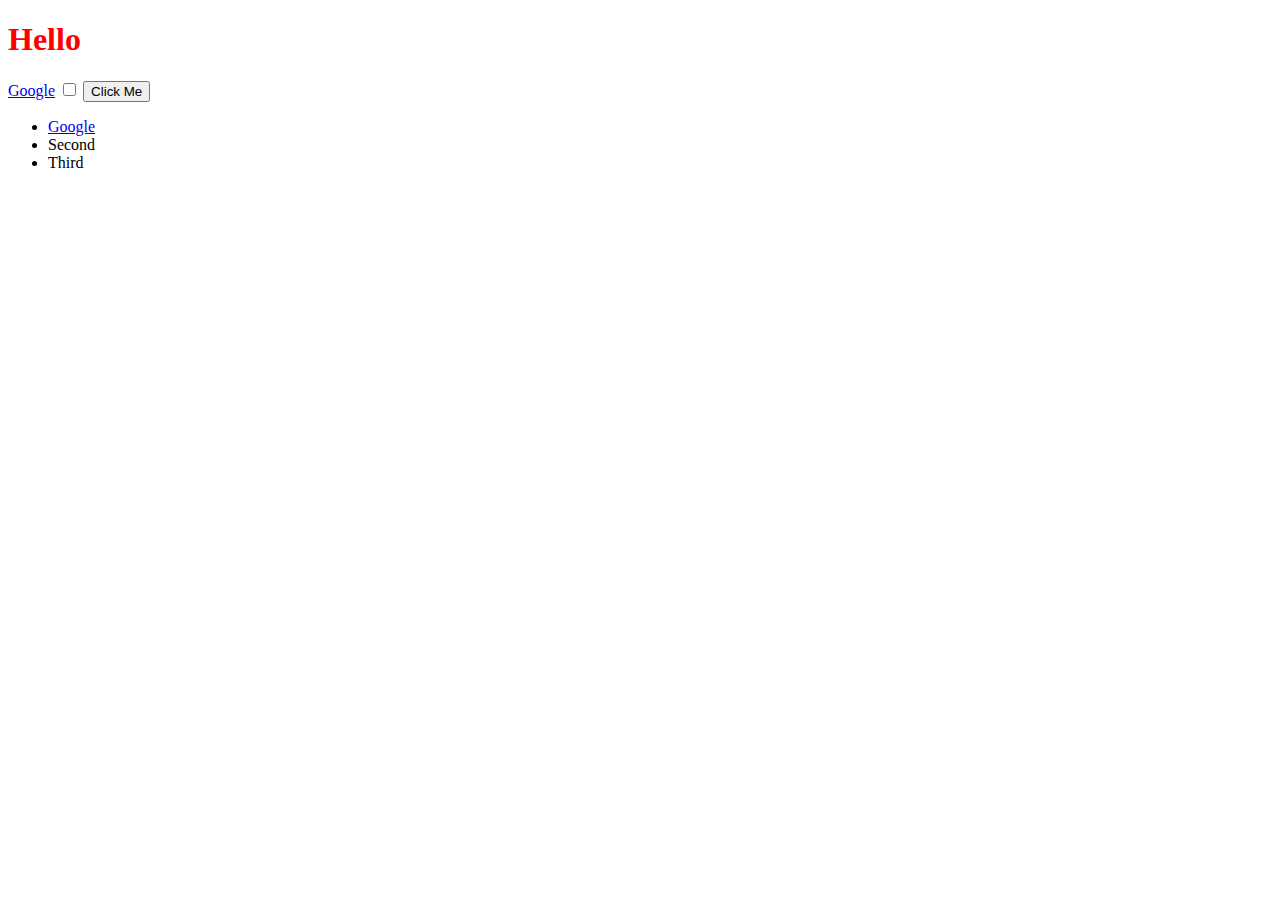
<file: DOM/DOM+Challenge+Starting+Files (1)/DOM Challenge Starting Files/index.html>
<!DOCTYPE html>
<html lang="en" dir="ltr">
  <head>
    <meta charset="utf-8">
    <title>My Website</title>
    <link rel="stylesheet" href="styles.css">

  </head>
  <body>

    <h1 id="title"><strong>Hello</strong></h1>
    <a href="https://www.google.com">Google</a>

    <input type="checkbox">

    <button class="btn" style=":active color:red;">Click Me</button>

    <ul>
      <li class="list">
        <a href="https://www.google.com">Google</a>
      </li>
      <li class="list">Second</li>
      <li class="list">Third</li>
    </ul>

  </body>

</html>
</file>
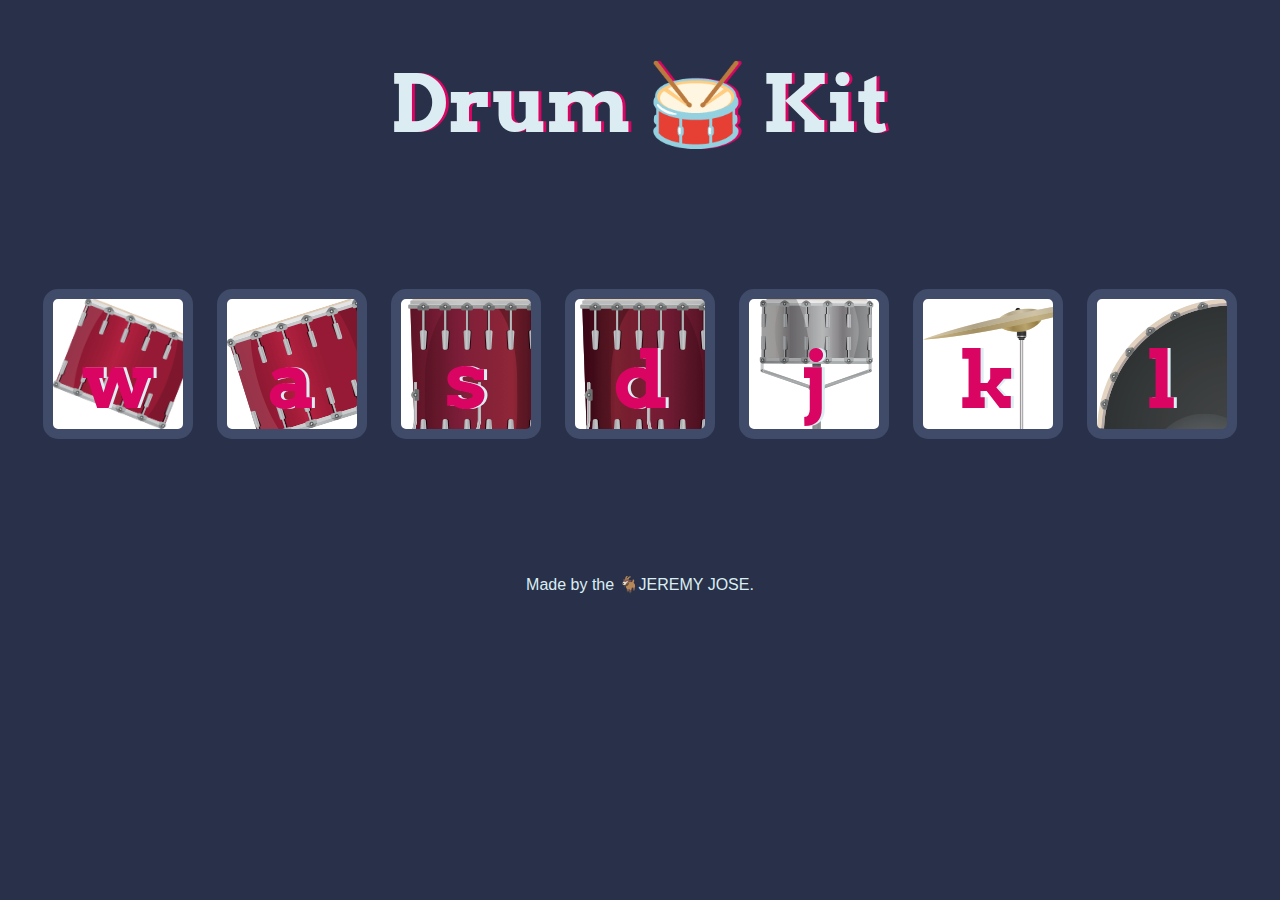
<file: DOM/Drum+Kit+Starting+Files/Drum Kit Starting Files/index.html>
<!DOCTYPE html>
<html lang="en" dir="ltr">

<head>
  <meta charset="utf-8">
  <title>Drum Kit</title>
  <link rel="stylesheet" href="styles.css">
  <link href="https://fonts.googleapis.com/css?family=Arvo" rel="stylesheet">
</head>

<body>

  <h1 id="title">Drum 🥁 Kit</h1>
  <div class="set">
    <button class="w drum">w</button> 
    <button class="a drum">a</button>
    <button class="s drum">s</button>
    <button class="d drum">d</button>
    <button class="j drum">j</button>
    <button class="k drum">k</button>
    <button class="l drum">l</button>
  </div>


  <footer>
    Made by the 🐐JEREMY JOSE.
  </footer>
  <script src="index.js"></script>
</body>

</html>
</file>
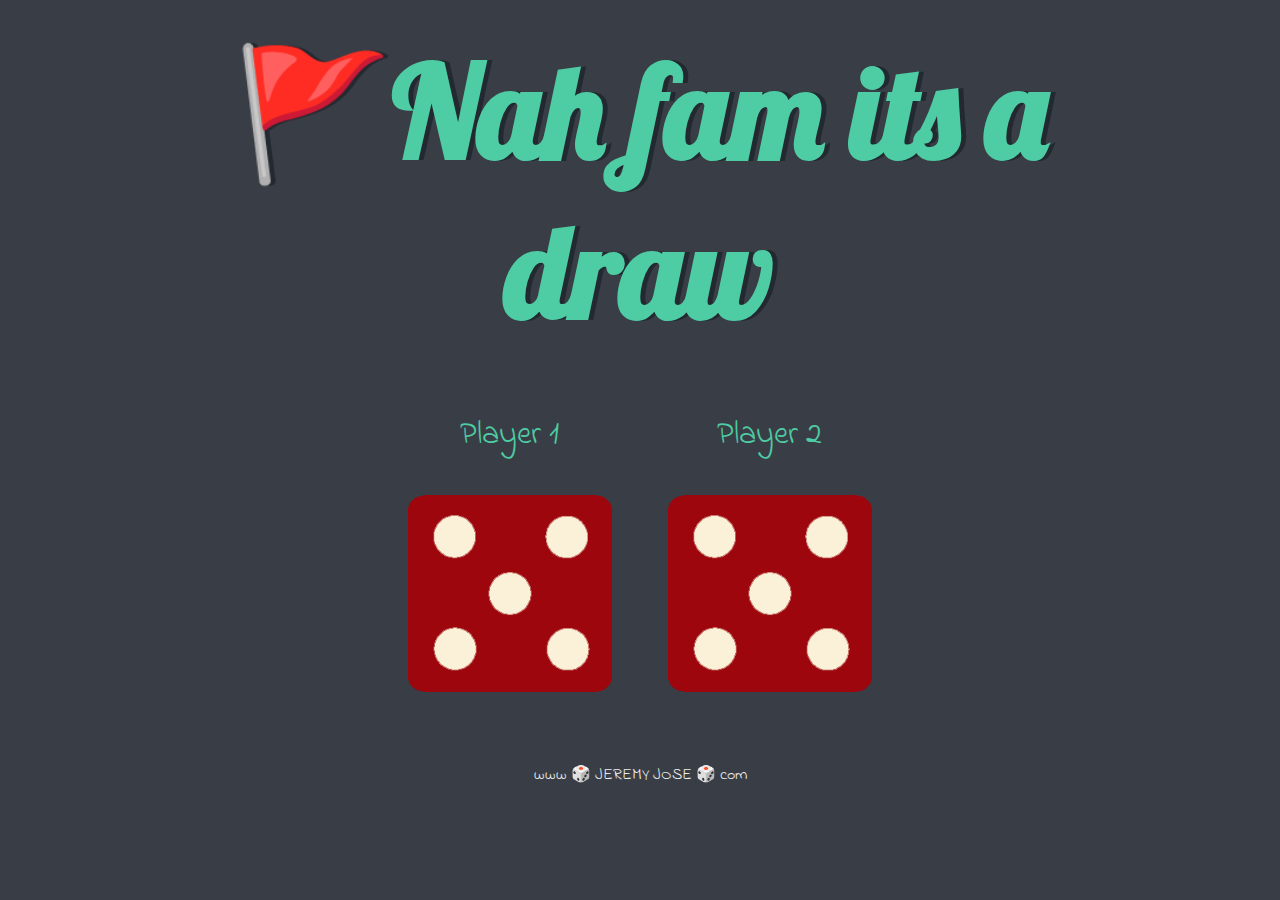
<file: DOM/Dicee+Challenge+-+Starting+Files/dicee.html>
<!DOCTYPE html>
<html lang="en" dir="ltr">
  <head>
    <meta charset="utf-8" />
    <title>Dicee</title>
    <link rel="stylesheet" href="styles.css" />
    <link
      href="https://fonts.googleapis.com/css?family=Indie+Flower|Lobster"
      rel="stylesheet"
    />
  </head>
  <body>
    <div class="container">
      <h1>Refresh Me</h1>

      <div class="dice">
        <p>Player 1</p>
        <img class="img1" src="images/dice6.png" />
      </div>

      <div class="dice">
        <p>Player 2</p>
        <img class="img2" src="images/dice6.png" />
      </div>
    </div>

    <footer>www 🎲 JEREMY JOSE 🎲 com</footer>
    <script src="index.js"></script>
  </body>
</html>
</file>
<file: DOM/DOM+Challenge+Starting+Files (1)/DOM Challenge Starting Files/styles.css>
h1 {
  color: red;
}
.invisible{
  visibility:hidden;
}
.huge{
  font-size :9rem;
  color:brown;
  font-style: oblique;

}
</file>
<file: DOM/Drum+Kit+Starting+Files/Drum Kit Starting Files/styles.css>
body {
  text-align: center;
  background-color: #283149;
}

h1 {
  font-size: 5rem;
  color: #DBEDF3;
  font-family: "Arvo", cursive;
  text-shadow: 3px 0 #DA0463;

}

footer {
  color: #DBEDF3;
  font-family: sans-serif;
}

.w {
  background-image:url("images/tom1.png");
  background-size:cover;


}

.a {
  background-image:url("images/tom2.png")

}

.s {
  background-image:url("images/tom3.png")

}

.d {
  background-image: url("images/tom4.png");

}

.j {
  background-image:url("images/snare.png");

}

.k {
  background-image:url("images/crash.png");

}

.l {
  background-image:url("images/kick.png");

}

.set {
  margin: 10% auto;
}

.game-over {
  background-color: red;
  opacity: 0.8;
}

.pressed {
  box-shadow: 0 3px 4px 0 #DBEDF3;
  opacity: 0.5;
}

.red {
  color: red;
}

.drum {
  outline: none;
  border: 10px solid #404B69;
  font-size: 5rem;
  font-family: 'Arvo', cursive;
  line-height: 2;
  font-weight: 900;
  color: #DA0463;
  text-shadow: 3px 0 #DBEDF3;
  border-radius: 15px;
  display: inline-block;
  width: 150px;
  height: 150px;
  text-align: center;
  margin: 10px;
  background-color: white;
}
</file>
<file: DOM/Dicee+Challenge+-+Starting+Files/styles.css>
.container {
  width: 70%;
  margin: auto;
  text-align: center;
}

.dice {
  text-align: center;
  display: inline-block;

}

body {
  background-color: #393E46;
}

h1 {
  margin: 30px;
  font-family: 'Lobster', cursive;
  text-shadow: 5px 0 #232931;
  font-size: 8rem;
  color: #4ECCA3;
}

p {
  font-size: 2rem;
  color: #4ECCA3;
  font-family: 'Indie Flower', cursive;
}

img {
  width: 80%;
}

footer {
  margin-top: 5%;
  color: #EEEEEE;
  text-align: center;
  font-family: 'Indie Flower', cursive;

}
</file>
